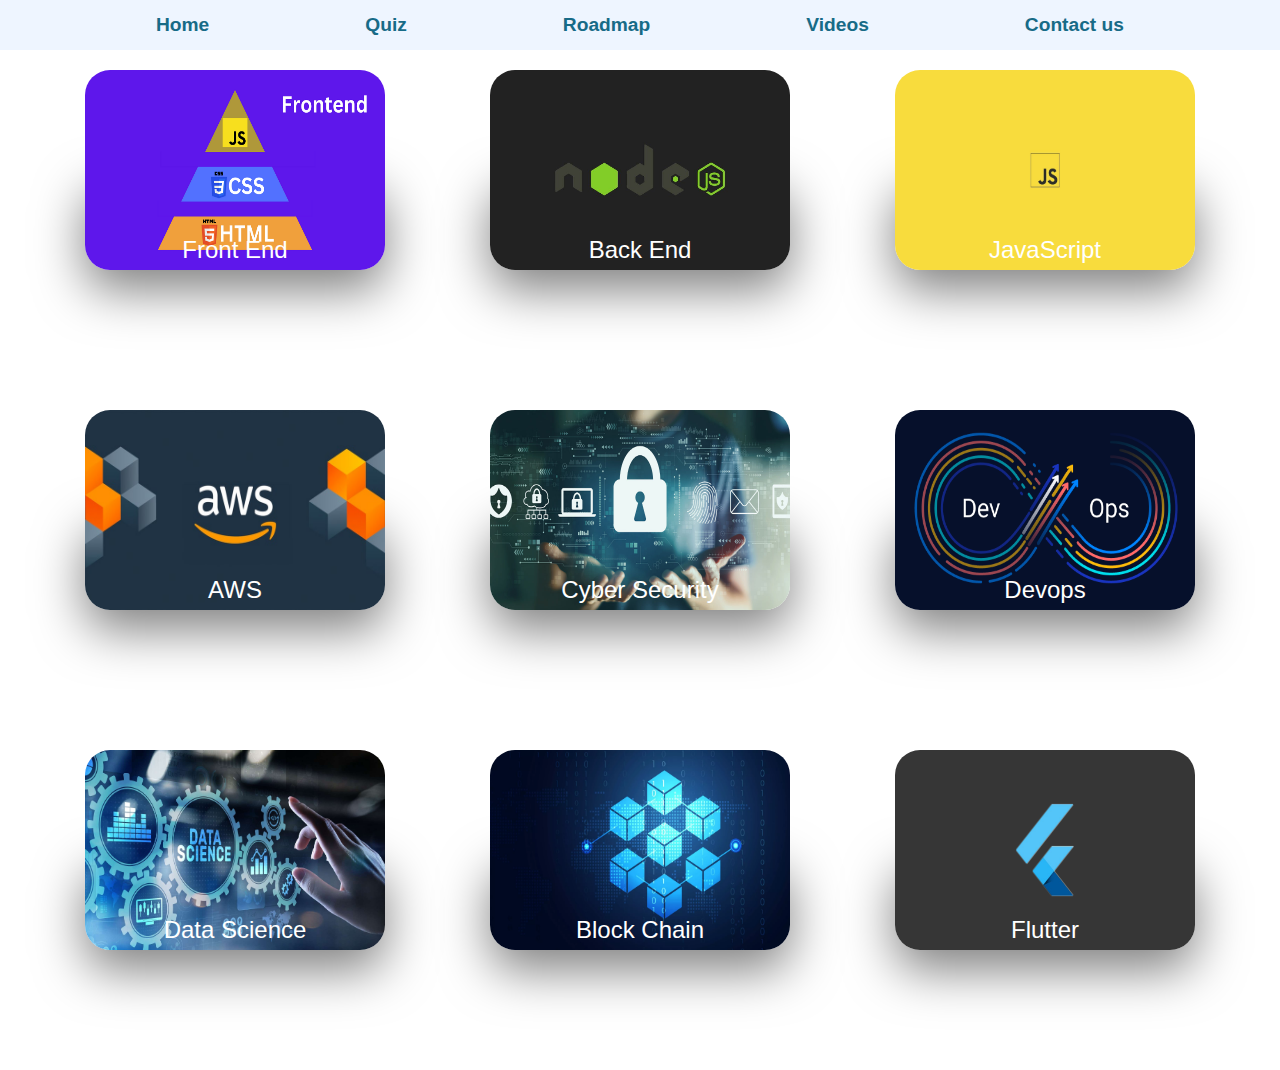
<file: index.html>
<!DOCTYPE html>
<html lang="en">

<head>
    <meta charset="UTF-8">
    <meta name="viewport" content="width=device-width, initial-scale=1.0">
    <title>Document</title>
    <link rel="stylesheet" href="roadmap.css">
    <link rel="stylesheet" href="https://cdn.jsdelivr.net/npm/bootstrap@4.3.1/dist/css/bootstrap.min.css"
        integrity="sha384-ggOyR0iXCbMQv3Xipma34MD+dH/1fQ784/j6cY/iJTQUOhcWr7x9JvoRxT2MZw1T" crossorigin="anonymous">
</head>

<body>
    <div class="nav">
        <a class="active" href="home.html">Home</a>
        <a class="nav-ele" href="https://careerfinalproject-jknwkknmyvasfxomxinkg8.streamlit.app/">Quiz</a>
        <a class="nav-ele" href="roadmap.html">Roadmap</a>
        <a class="nav-ele" href="vid.html">Videos</a>
        <a class="nav-ele" href="contact.html">Contact us</a>
    </div>
    


        
        <!-- first row -->
        <div class="container">
            <div class="card">
                <div style="background-image: url(/images/frontend.png); background-size: 100% 100%; " class="face face1" >
                    <div class="content">
                        <h3>Front End</h3>
                    </div>
                </div>
                <div id="c1" class="face face2">
                    <div class="content">
                        <a href="/pdf/frontendrm.pdf" download>Download</a>
                    </div>
                </div>
            </div>
            <div class="card">
                <div style="background-image: url(images/nodejs.jpg); background-size:  100% 100%;" class="face face1">
                    <div class="content">
                        <h3>Back End</h3>
                    </div>
                </div>
                <div id="c2" class="face face2">
                    <div class="content">
                        <a href="/pdf/backend.pdf" download>Download</a>
                    </div>
                </div>
            </div>
            <div class="card">
                <div style="background-image: url(/images/javascript.jpg); background-position: center;background-size: 100% 100%;"
                    class="face face1">
                    <div class="content">
                        <h3>JavaScript</h3>
                    </div>
                </div>
                <div id="c3" class="face face2">
                    <div class="content">
                        <a href="/pdf/javascriptrm.pdf" download>Download</a>
                    </div>
                </div>
            </div>
        </div>
        <!-- second row -->
        <div class="container">
            <div class="card">
                <div style="background-image: url(/images/aws.png); background-size:  100% 100%;" class="face face1">
                    <div class="content">
                        <h3>AWS</h3>
                    </div>
                </div>
                <div id="c1" class="face face2">
                    <div class="content">
                        <a href="/pdf/aws.pdf" download>Download</a>
                    </div>
                </div>
            </div>
            <div class="card">
                <div style="background-image: url(/images/Cyber-security.jpg); background-size:  100% 100%;"
                    class="face face1">
                    <div class="content">
                        <h3>Cyber Security</h3>
                    </div>
                </div>
                <div id="c2" class="face face2">
                    <div class="content">
                        <a href="/pdf/cyber-securityrm.pdf" download>Download</a>
                    </div>
                </div>
            </div>
            <div class="card">
                <div style="background-image: url(/images/devops.png); background-size:  100% 100%;" class="face face1">
                    <div class="content">
                        <h3>Devops</h3>
                    </div>
                </div>
                <div id="c3" class="face face2">
                    <div class="content">
                        <a href="/pdf/devopsrm.pdf" download>Download</a>
                    </div>
                </div>
            </div>
        </div>
        <!--third row -->
        <div class="container">
            <div class="card">
                <div style="background-image: url(/images/datascie.jpg); background-size:  100% 100%;" class="face face1">
                    <div class="content">
                        <h3>Data Science</h3>
                    </div>
                </div>
                <div id="c1" class="face face2">
                    <div class="content">
                        <a href="/pdf/ai-data-scientistrm.pdf" download>Download</a>
                    </div>
                </div>
            </div>
            <div class="card">
                <div style="background-image: url(/images/Blockchain.jpg); background-size:  100% 100%;" class="face face1">
                    <div class="content">
                        <h3>Block Chain</h3>
                    </div>
                </div>
                <div id="c2" class="face face2">
                    <div class="content">
                        <a href="/pdf/blockchainrm.pdf" download>Download</a>
                    </div>
                </div>
            </div>
            <div class="card">
                <div style="background-image: url(/images/Flutter.png); background-size:  100% 100%;" class="face face1">
                    <div class="content">
                        <h3>Flutter</h3>
                    </div>
                </div>
                <div id="c3" class="face face2">
                    <div class="content">
                        <a href="/pdf/flutterrm.pdf" download>Download</a>
                    </div>
                </div>
                
            </div>
        </div>






</body>

</html>
</file>
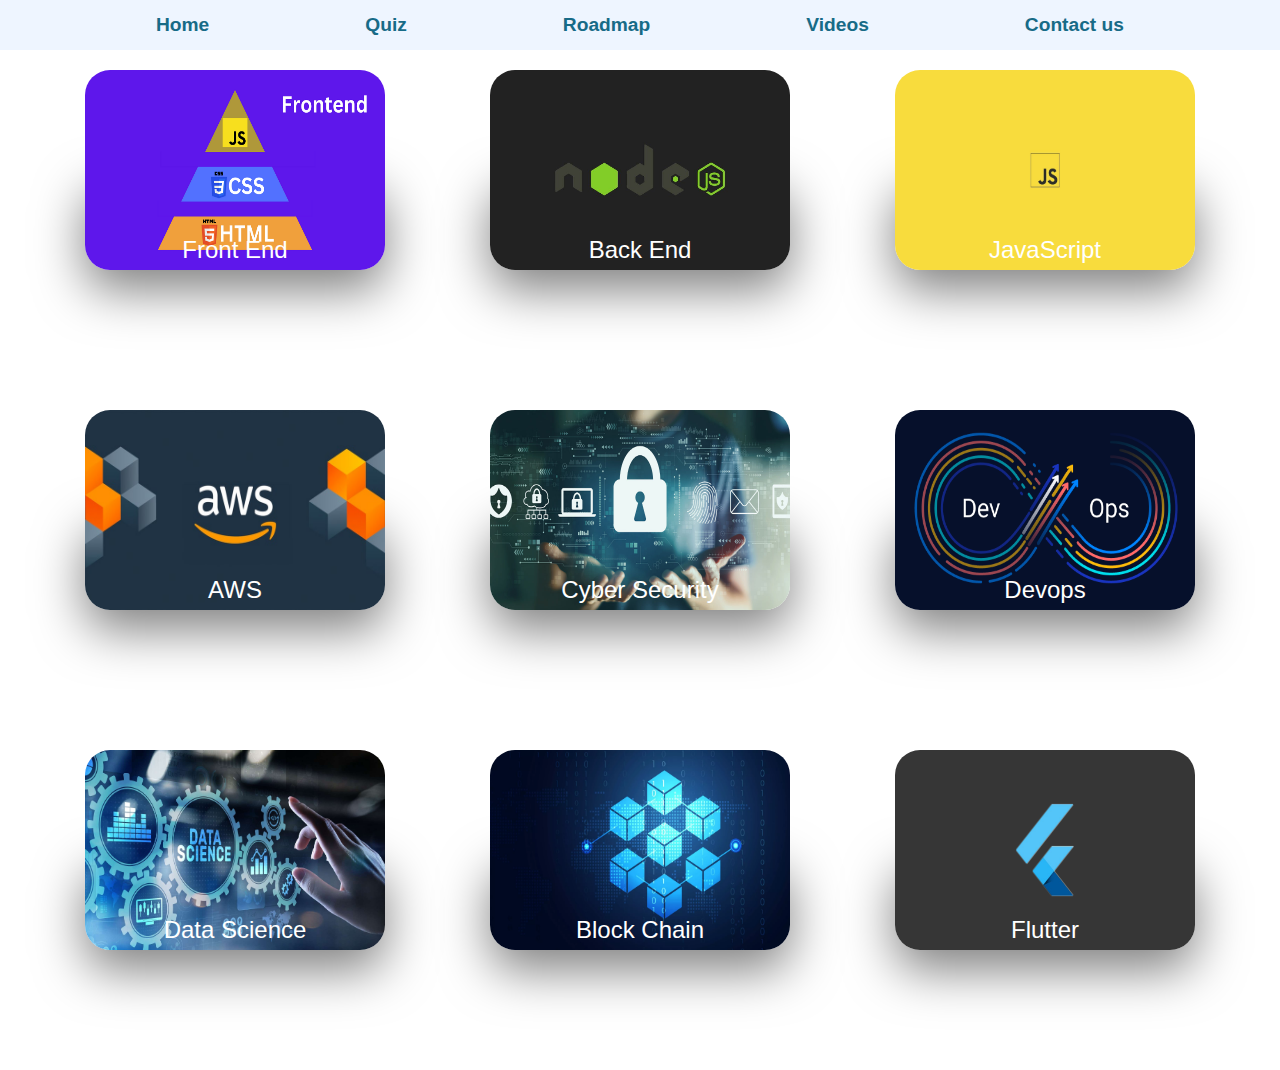
<file: roadmap.html>
<!DOCTYPE html>
<html lang="en">

<head>
    <meta charset="UTF-8">
    <meta name="viewport" content="width=device-width, initial-scale=1.0">
    <title>Document</title>
    <link rel="stylesheet" href="roadmap.css">
    <link rel="stylesheet" href="https://cdn.jsdelivr.net/npm/bootstrap@4.3.1/dist/css/bootstrap.min.css"
        integrity="sha384-ggOyR0iXCbMQv3Xipma34MD+dH/1fQ784/j6cY/iJTQUOhcWr7x9JvoRxT2MZw1T" crossorigin="anonymous">
</head>

<body>
    <div class="nav">
        <a class="active" href="home.html">Home</a>
        <a class="nav-ele" href="https://careerfinalproject-jknwkknmyvasfxomxinkg8.streamlit.app/">Quiz</a>
        <a class="nav-ele" href="roadmap.html">Roadmap</a>
        <a class="nav-ele" href="vid.html">Videos</a>
        <a class="nav-ele" href="contact.html">Contact us</a>
    </div>
    


        
        <!-- first row -->
        <div class="container">
            <div class="card">
                <div style="background-image: url(/images/frontend.png); background-size: 100% 100%; " class="face face1" >
                    <div class="content">
                        <h3>Front End</h3>
                    </div>
                </div>
                <div id="c1" class="face face2">
                    <div class="content">
                        <a href="/pdf/frontendrm.pdf" download>Download</a>
                    </div>
                </div>
            </div>
            <div class="card">
                <div style="background-image: url(/images/nodejs.jpg); background-size:  100% 100%;" class="face face1">
                    <div class="content">
                        <h3>Back End</h3>
                    </div>
                </div>
                <div id="c2" class="face face2">
                    <div class="content">
                        <a href="/pdf/backend.pdf" download>Download</a>
                    </div>
                </div>
            </div>
            <div class="card">
                <div style="background-image: url(/images/javascript.jpg); background-position: center;background-size: 100% 100%;"
                    class="face face1">
                    <div class="content">
                        <h3>JavaScript</h3>
                    </div>
                </div>
                <div id="c3" class="face face2">
                    <div class="content">
                        <a href="/pdf/javascriptrm.pdf" download>Download</a>
                    </div>
                </div>
            </div>
        </div>
        <!-- second row -->
        <div class="container">
            <div class="card">
                <div style="background-image: url(/images/aws.png); background-size:  100% 100%;" class="face face1">
                    <div class="content">
                        <h3>AWS</h3>
                    </div>
                </div>
                <div id="c1" class="face face2">
                    <div class="content">
                        <a href="/pdf/aws.pdf" download>Download</a>
                    </div>
                </div>
            </div>
            <div class="card">
                <div style="background-image: url(/images/Cyber-security.jpg); background-size:  100% 100%;"
                    class="face face1">
                    <div class="content">
                        <h3>Cyber Security</h3>
                    </div>
                </div>
                <div id="c2" class="face face2">
                    <div class="content">
                        <a href="/pdf/cyber-securityrm.pdf" download>Download</a>
                    </div>
                </div>
            </div>
            <div class="card">
                <div style="background-image: url(/images/devops.png); background-size:  100% 100%;" class="face face1">
                    <div class="content">
                        <h3>Devops</h3>
                    </div>
                </div>
                <div id="c3" class="face face2">
                    <div class="content">
                        <a href="/pdf/devopsrm.pdf" download>Download</a>
                    </div>
                </div>
            </div>
        </div>
        <!--third row -->
        <div class="container">
            <div class="card">
                <div style="background-image: url(/images/datascie.jpg); background-size:  100% 100%;" class="face face1">
                    <div class="content">
                        <h3>Data Science</h3>
                    </div>
                </div>
                <div id="c1" class="face face2">
                    <div class="content">
                        <a href="/pdf/ai-data-scientistrm.pdf" download>Download</a>
                    </div>
                </div>
            </div>
            <div class="card">
                <div style="background-image: url(/images/Blockchain.jpg); background-size:  100% 100%;" class="face face1">
                    <div class="content">
                        <h3>Block Chain</h3>
                    </div>
                </div>
                <div id="c2" class="face face2">
                    <div class="content">
                        <a href="/pdf/blockchainrm.pdf" download>Download</a>
                    </div>
                </div>
            </div>
            <div class="card">
                <div style="background-image: url(/images/Flutter.png); background-size:  100% 100%;" class="face face1">
                    <div class="content">
                        <h3>Flutter</h3>
                    </div>
                </div>
                <div id="c3" class="face face2">
                    <div class="content">
                        <a href="/pdf/flutterrm.pdf" download>Download</a>
                    </div>
                </div>
                
            </div>
        </div>






</body>

</html>
</file>
<file: roadmap.css>
@import url('https://fonts.googleapis.com/css2?family=Oswald:wght@200..700&family=Teachers:ital,wght@0,400..800;1,400..800&display=swap');

body{
    margin: 0;
    padding: 0;
    min-height: 100vh;
    background-color: #333;
    /* display: flex; */
    justify-content: center;
    align-items: center;
    font-family: consolas;
}

.nav-ele, .active{
    font-weight: bold;
    text-decoration: none;
    color: #176B87;
}

.nav{
    
    font-size: larger;
    display: flex;
    justify-content: flex-end;
    align-items: center;
    justify-content: space-evenly;
    background-color: #EEF5FF;
    height: 50px;
    /* border-bottom: 1px solid black; */
}

.container{
    width: 1000px;
    position: relative;
    display: flex;
    justify-content: space-between;
    padding: 20px;
}

.container .card{
    position: relative;
    cursor: pointer;
    border: none;
}

.container .card .face{
    width: 300px;
    height: 200px;
    transition: 0.5s;
}


#c1{
    width: 300px;
    height: 100px;
}
#c2{
    width: 300px;
    height: 100px;
}
#c3{
    width: 300px;
    height: 100px;
}



.container .card .face.face1{
    position: relative;
    border-radius:25px;
    /* background: #030303; */
    display: flex;
    justify-content: center;
    align-items: center;
    z-index: 1;
}

.container .card:hover .face.face1{
    background: #ff0057;

    transform: translateY(0);
}

.container .card .face.face1 .content{
    /* opacity: 0.2; */
    transition: 0.5s;
}

.container .card:hover .face.face1 .content{
    opacity: 1;
}

.container .card .face.face1 .content img{
    max-width: 100px;
}

.container .card .face.face1 .content h3{
    margin: 160px -40px 0;
    padding: 0;
    color: #fff;
    text-align: center;
    font-size: 1.5em;
}

.container .card .face.face2{
    position: relative;
    background: #fff;
    display: flex;
    justify-content: center;
    align-items: center;
    padding: 20px;
    box-sizing: border-box;
    box-shadow: 0 20px 50px rgba(0, 0, 0, 0.5);
    transform: translateY(-100px);
    border-radius: 25px;
    -webkit-border-radius: 25px;
    -moz-border-radius: 25px;
    -ms-border-radius: 25px;
    -o-border-radius: 25px;
}

.container .card:hover .face.face2{
    transform: translateY(0);
}

.container .card .face.face2 .content p{
    margin: 0;
    padding: 0;
}

.container .card .face.face2 .content a{
    margin: 15px 0 0;
    display:  inline-block;
    text-decoration: none;
    font-weight: 900;
    color: #333;
    padding: 5px;
    border: 1px solid #333;
}

.container .card .face.face2 .content a:hover{
    background: #333;
    color: #fff;
}
</file>
